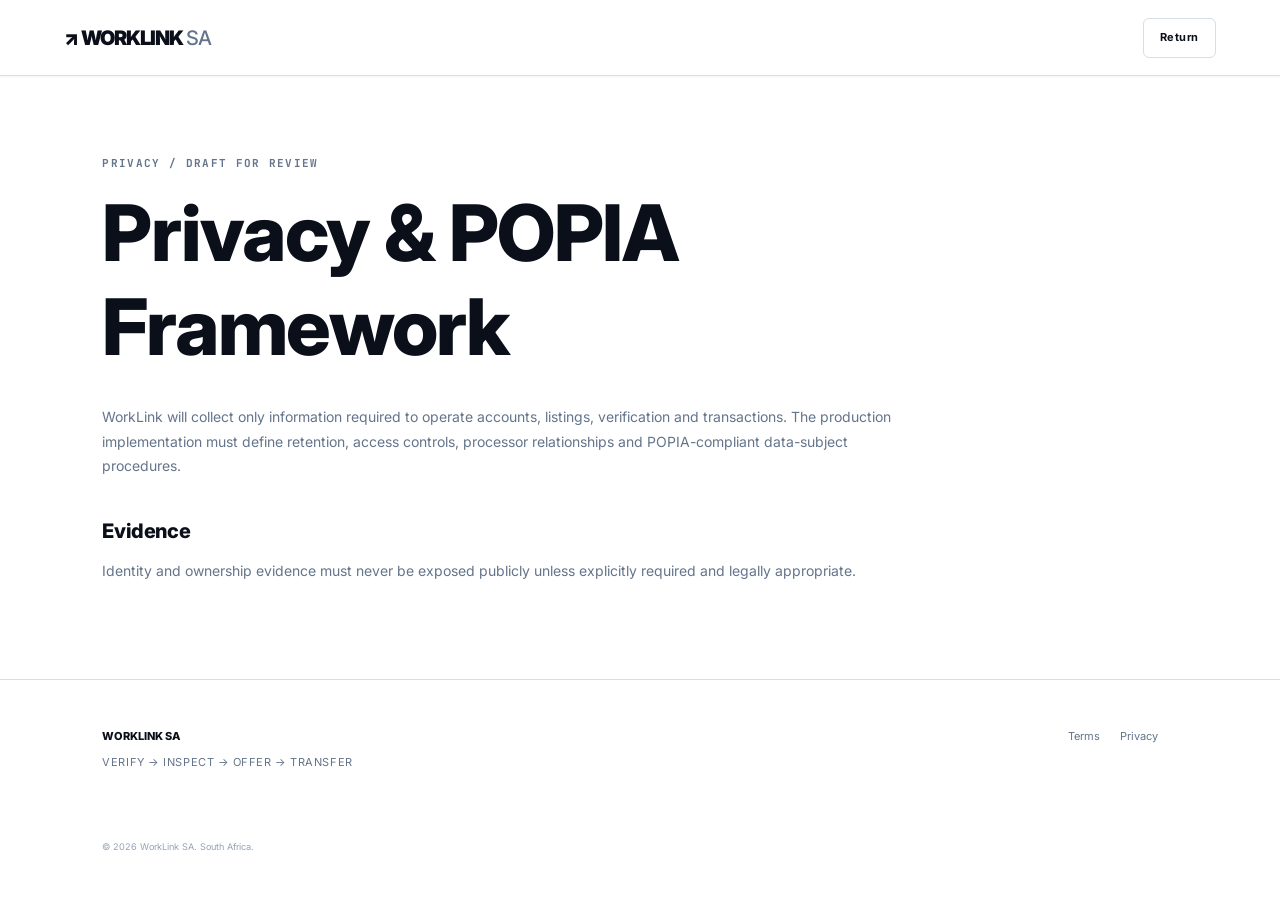
<file: privacy.html>
<!doctype html><html lang="en"><head><meta charset="utf-8"><meta name="viewport" content="width=device-width,initial-scale=1"><title>Privacy — WorkLink SA</title><link rel="stylesheet" href="style.css"></head><body><header><a class="logo" href="index.html">↗ WORKLINK <b>SA</b></a><button class="nav-toggle" aria-label="Toggle navigation" aria-controls="navDrawer">☰</button><nav id="mainNav"></nav><div id="navDrawer" class="nav-drawer" aria-label="Mobile navigation"></div><a class="outline" href="index.html">Return</a></header><main class="legal"><div class="sectiontag">PRIVACY / DRAFT FOR REVIEW</div><h1>Privacy & POPIA Framework</h1><p>WorkLink will collect only information required to operate accounts, listings, verification and transactions. The production implementation must define retention, access controls, processor relationships and POPIA-compliant data-subject procedures.</p><h2>Evidence</h2><p>Identity and ownership evidence must never be exposed publicly unless explicitly required and legally appropriate.</p></main><footer><div><b>WORKLINK SA</b><p>VERIFY → INSPECT → OFFER → TRANSFER</p></div><div><a href="terms.html">Terms</a><a href="privacy.html">Privacy</a></div><small>© 2026 WorkLink SA. South Africa.</small></footer><script src="app.js"></script></body></html>
</file>
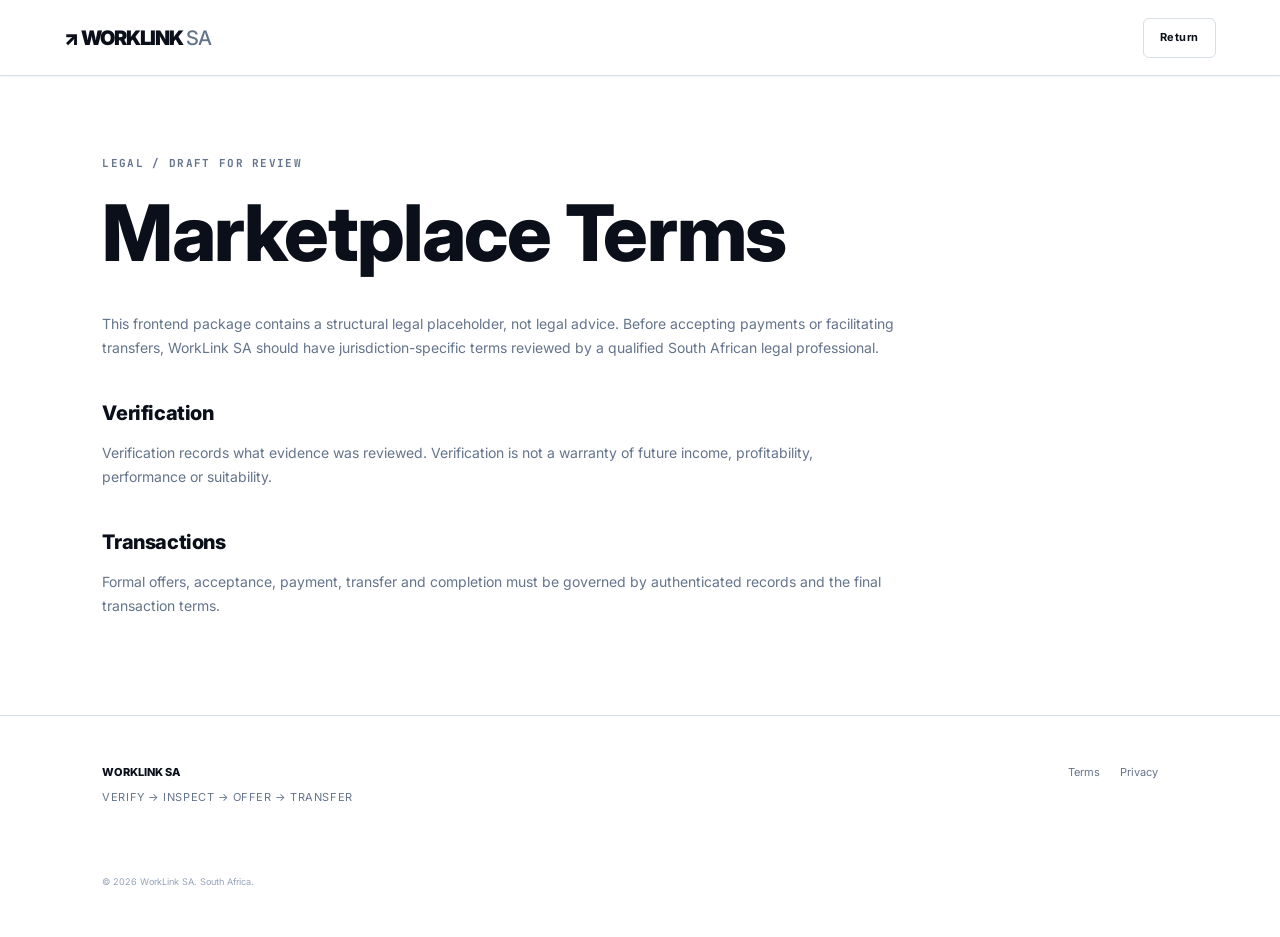
<file: terms.html>
<!doctype html><html lang="en"><head><meta charset="utf-8"><meta name="viewport" content="width=device-width,initial-scale=1"><title>Terms — WorkLink SA</title><link rel="stylesheet" href="style.css"></head><body><header><a class="logo" href="index.html">↗ WORKLINK <b>SA</b></a><button class="nav-toggle" aria-label="Toggle navigation" aria-controls="navDrawer">☰</button><nav id="mainNav"></nav><div id="navDrawer" class="nav-drawer" aria-label="Mobile navigation"></div><a class="outline" href="index.html">Return</a></header><main class="legal"><div class="sectiontag">LEGAL / DRAFT FOR REVIEW</div><h1>Marketplace Terms</h1><p>This frontend package contains a structural legal placeholder, not legal advice. Before accepting payments or facilitating transfers, WorkLink SA should have jurisdiction-specific terms reviewed by a qualified South African legal professional.</p><h2>Verification</h2><p>Verification records what evidence was reviewed. Verification is not a warranty of future income, profitability, performance or suitability.</p><h2>Transactions</h2><p>Formal offers, acceptance, payment, transfer and completion must be governed by authenticated records and the final transaction terms.</p></main><footer><div><b>WORKLINK SA</b><p>VERIFY → INSPECT → OFFER → TRANSFER</p></div><div><a href="terms.html">Terms</a><a href="privacy.html">Privacy</a></div><small>© 2026 WorkLink SA. South Africa.</small></footer><script src="app.js"></script></body></html>
</file>
<file: style.css>
@import url('https://fonts.googleapis.com/css2?family=Inter:wght@400;500;600;700;800;900&family=JetBrains+Mono:wght@400;600;700&display=swap');

/* ============================================
   DESIGN TOKENS & VARIABLES
   ============================================ */

:root {
  /* Semantic Colors */
  --ink: #0A0F1A;
  --ink-light: #1A1F2E;
  --blue: #1A6AFF;
  --blue-light: #3B7DFF;
  --blue-dark: #0D4ACC;
  --cyan: #00D1FF;
  --red: #E11D48;
  --red-light: #F87171;
  --steel: #64748B;
  --steel-light: #94A3B8;
  --line: #D8DEE6;
  --off: #F7F8FA;
  
  /* Semantic Status Colors */
  --success: #10B981;
  --warning: #F59E0B;
  --error: #E11D48;
  --info: #1A6AFF;
  
  /* Surface Colors */
  --surface-primary: #FFFFFF;
  --surface-secondary: #F7F8FA;
  --surface-tertiary: #EEF2F7;
  
  /* Shadows */
  --shadow-xs: 0 1px 2px rgba(10, 15, 26, 0.05);
  --shadow-sm: 0 1px 3px rgba(10, 15, 26, 0.1), 0 1px 2px rgba(10, 15, 26, 0.06);
  --shadow-md: 0 4px 6px rgba(10, 15, 26, 0.1), 0 2px 4px rgba(10, 15, 26, 0.06);
  --shadow-lg: 0 10px 15px rgba(10, 15, 26, 0.1), 0 4px 6px rgba(10, 15, 26, 0.05);
  --shadow-xl: 0 20px 25px rgba(10, 15, 26, 0.1), 0 10px 10px rgba(10, 15, 26, 0.04);
  
  /* Border Radius */
  --radius-xs: 2px;
  --radius-sm: 4px;
  --radius-md: 6px;
  --radius-lg: 8px;
  --radius-xl: 12px;
  --radius-2xl: 16px;
  
  /* Spacing Scale */
  --space-1: 4px;
  --space-2: 8px;
  --space-3: 12px;
  --space-4: 16px;
  --space-5: 20px;
  --space-6: 24px;
  --space-7: 28px;
  --space-8: 32px;
  --space-10: 40px;
  --space-12: 48px;
  --space-16: 64px;
  --space-20: 80px;
  --space-24: 96px;
  
  /* Typography */
  --font-sans: 'Inter', sans-serif;
  --font-mono: 'JetBrains Mono', monospace;
  
  /* Font Sizes */
  --text-xs: 11px;
  --text-sm: 12px;
  --text-base: 14px;
  --text-lg: 16px;
  --text-xl: 18px;
  --text-2xl: 20px;
  --text-3xl: 24px;
  --text-4xl: 32px;
  --text-5xl: 40px;
  --text-6xl: 56px;
  
  /* Line Heights */
  --leading-tight: 1.2;
  --leading-normal: 1.5;
  --leading-relaxed: 1.75;
  
  /* Transitions */
  --transition-fast: 150ms ease-out;
  --transition-base: 250ms ease-out;
  --transition-slow: 350ms ease-out;
  
  /* Focus Ring */
  --focus-ring: 0 0 0 3px rgba(26, 106, 255, 0.1), 0 0 0 1px var(--blue);
  --focus-ring-error: 0 0 0 3px rgba(225, 29, 72, 0.1), 0 0 0 1px var(--red);
}

/* ============================================
   GLOBAL & LAYOUT
   ============================================ */

* {
  box-sizing: border-box;
}

html {
  scroll-behavior: smooth;
  -webkit-font-smoothing: antialiased;
  -moz-osx-font-smoothing: grayscale;
}

body {
  margin: 0;
  font-family: var(--font-sans);
  font-size: var(--text-base);
  line-height: var(--leading-normal);
  color: var(--ink);
  background: var(--surface-primary);
  overflow-x: hidden;
}

a {
  text-decoration: none;
  color: inherit;
  transition: color var(--transition-fast);
}

a:focus-visible {
  outline: none;
  box-shadow: var(--focus-ring);
  border-radius: var(--radius-sm);
}

/* Respect user motion preferences */
@media (prefers-reduced-motion: reduce) {
  * {
    animation-duration: 0.01ms !important;
    animation-iteration-count: 1 !important;
    transition-duration: 0.01ms !important;
  }
}

/* ============================================
   SYSTEM BAR
   ============================================ */

.systembar {
  background: var(--ink);
  color: #cbd5e1;
  font: var(--text-xs) var(--font-mono);
  letter-spacing: 0.08em;
  padding: var(--space-2) 4%;
  display: flex;
  justify-content: space-between;
  gap: var(--space-4);
  overflow-x: auto;
}

.systembar i {
  display: inline-block;
  width: 7px;
  height: 7px;
  background: var(--cyan);
  border-radius: 50%;
  margin-right: var(--space-2);
  animation: pulse 2s cubic-bezier(0.4, 0, 0.6, 1) infinite;
}

@keyframes pulse {
  0%, 100% {
    opacity: 1;
  }
  50% {
    opacity: 0.5;
  }
}

.systembar span {
  white-space: nowrap;
}

@media (max-width: 768px) {
  .systembar span:not(:first-child) {
    display: none;
  }
}

/* ============================================
   HEADER & NAVIGATION
   ============================================ */

header {
  height: 76px;
  border-bottom: 1px solid var(--line);
  display: flex;
  align-items: center;
  justify-content: space-between;
  padding: 0 5%;
  position: sticky;
  top: 0;
  background: var(--surface-primary);
  z-index: 50;
  box-shadow: var(--shadow-xs);
}

.logo {
  font-weight: 900;
  letter-spacing: -0.05em;
  font-size: var(--text-2xl);
  flex-shrink: 0;
}

.logo b {
  color: var(--steel);
  font-weight: 500;
}

nav {
  display: flex;
  gap: var(--space-7);
  font-size: var(--text-xs);
  font-weight: 700;
  color: var(--steel);
}

nav a {
  position: relative;
  color: var(--steel);
  transition: color var(--transition-fast);
}

nav a:hover {
  color: var(--ink);
}

nav a::after {
  content: '';
  position: absolute;
  bottom: -2px;
  left: 0;
  width: 0;
  height: 2px;
  background: var(--blue);
  transition: width var(--transition-fast);
}

nav a:hover::after {
  width: 100%;
}

nav a:focus-visible {
  outline: none;
  box-shadow: var(--focus-ring);
  border-radius: var(--radius-sm);
}

/* Mobile Navigation Toggle */
.nav-toggle {
  display: none;
  background: none;
  border: none;
  font-size: var(--text-2xl);
  cursor: pointer;
  color: var(--ink);
  padding: var(--space-2);
  margin-right: var(--space-2);
  z-index: 60;
}

.nav-toggle:focus-visible {
  outline: none;
  box-shadow: var(--focus-ring);
  border-radius: var(--radius-sm);
}

/* Mobile Navigation Drawer */
.nav-drawer {
  display: none;
  position: fixed;
  top: 76px;
  left: 0;
  right: 0;
  background: var(--surface-primary);
  border-bottom: 1px solid var(--line);
  flex-direction: column;
  gap: var(--space-3);
  padding: var(--space-4);
  z-index: 55;
  max-height: calc(100vh - 76px);
  overflow-y: auto;
  box-shadow: var(--shadow-md);
}

.nav-drawer.active {
  display: flex;
}

.nav-drawer a {
  padding: var(--space-3) var(--space-2);
  font-size: var(--text-base);
  color: var(--ink);
  font-weight: 600;
  border-left: 2px solid transparent;
  transition: border-color var(--transition-fast), color var(--transition-fast);
}

.nav-drawer a:hover {
  color: var(--blue);
  border-left-color: var(--blue);
}

.nav-drawer a:focus-visible {
  outline: none;
  box-shadow: var(--focus-ring);
  border-radius: var(--radius-sm);
}

@media (max-width: 768px) {
  nav {
    display: none;
  }
  
  .nav-toggle {
    display: flex;
    align-items: center;
    justify-content: center;
  }
  
  header {
    padding: 0 var(--space-4);
  }
}

/* ============================================
   BUTTONS
   ============================================ */

button,
.btn,
.primary,
.secondary,
.outline {
  font: 700 var(--text-xs) var(--font-sans);
  letter-spacing: 0.05em;
  border-radius: var(--radius-md);
  padding: var(--space-3) var(--space-4);
  cursor: pointer;
  transition: all var(--transition-fast);
  display: inline-flex;
  align-items: center;
  justify-content: center;
  gap: var(--space-2);
  text-align: center;
  border: none;
  font-size: var(--text-xs);
  line-height: var(--leading-tight);
  min-height: 40px;
}

/* Primary Button */
.primary,
button.primary {
  background: var(--blue);
  color: white;
  border: 1px solid var(--blue);
  box-shadow: var(--shadow-sm);
}

.primary:hover,
button.primary:hover {
  background: var(--blue-dark);
  border-color: var(--blue-dark);
  box-shadow: var(--shadow-md);
  transform: translateY(-1px);
}

.primary:active,
button.primary:active {
  transform: translateY(0);
  box-shadow: var(--shadow-xs);
}

.primary:focus-visible,
button.primary:focus-visible {
  outline: none;
  box-shadow: var(--focus-ring);
}

.primary:disabled,
button.primary:disabled {
  opacity: 0.5;
  cursor: not-allowed;
  transform: none;
}

/* Secondary Button */
.secondary,
button.secondary {
  background: var(--off);
  color: var(--ink);
  border: 1px solid var(--line);
  box-shadow: var(--shadow-xs);
}

.secondary:hover,
button.secondary:hover {
  background: var(--surface-tertiary);
  border-color: var(--steel-light);
  box-shadow: var(--shadow-md);
}

.secondary:focus-visible,
button.secondary:focus-visible {
  outline: none;
  box-shadow: var(--focus-ring);
}

/* Outline Button */
.outline,
button.outline {
  background: transparent;
  color: var(--ink);
  border: 1px solid var(--line);
}

.outline:hover,
button.outline:hover {
  background: var(--off);
  border-color: var(--steel);
  color: var(--ink);
}

.outline:focus-visible,
button.outline:focus-visible {
  outline: none;
  box-shadow: var(--focus-ring);
}

/* Ghost Button */
.ghost,
button.ghost {
  background: transparent;
  color: var(--steel);
  border: none;
}

.ghost:hover,
button.ghost:hover {
  color: var(--ink);
  background: var(--off);
}

.ghost:focus-visible,
button.ghost:focus-visible {
  outline: none;
  box-shadow: var(--focus-ring);
}

/* ============================================
   FORM ELEMENTS
   ============================================ */

label {
  display: block;
  font-size: var(--text-sm);
  font-weight: 600;
  color: var(--ink);
  margin-bottom: var(--space-2);
  letter-spacing: 0.02em;
}

.form-group {
  margin-bottom: var(--space-4);
  display: flex;
  flex-direction: column;
}

input,
select,
textarea,
.input {
  border: 1px solid var(--line);
  padding: var(--space-3) var(--space-4);
  font: var(--text-base) var(--font-sans);
  background: var(--surface-primary);
  color: var(--ink);
  border-radius: var(--radius-md);
  transition: all var(--transition-fast);
  font-size: 16px; /* Prevents zoom on iOS */
}

input::placeholder,
textarea::placeholder {
  color: var(--steel-light);
}

input:hover,
select:hover,
textarea:hover {
  border-color: var(--steel-light);
  box-shadow: var(--shadow-xs);
}

input:focus,
select:focus,
textarea:focus {
  outline: none;
  border-color: var(--blue);
  box-shadow: var(--focus-ring);
}

input:disabled,
select:disabled,
textarea:disabled {
  background: var(--surface-secondary);
  color: var(--steel-light);
  cursor: not-allowed;
}

/* Error State */
input.error,
select.error,
textarea.error {
  border-color: var(--error);
  box-shadow: 0 0 0 3px rgba(225, 29, 72, 0.1);
}

input.error:focus,
select.error:focus,
textarea.error:focus {
  box-shadow: var(--focus-ring-error);
}

/* Success State */
input.success,
select.success,
textarea.success {
  border-color: var(--success);
  box-shadow: 0 0 0 3px rgba(16, 185, 129, 0.1);
}

/* Input Helper Text */
.input-helper {
  font-size: var(--text-xs);
  color: var(--steel-light);
  margin-top: var(--space-2);
}

.input-helper.error {
  color: var(--error);
}

.input-helper.success {
  color: var(--success);
}

textarea {
  resize: vertical;
  min-height: 120px;
  font-family: var(--font-sans);
}

select {
  appearance: none;
  background-image: url("data:image/svg+xml,%3Csvg xmlns='http://www.w3.org/2000/svg' width='12' height='12' viewBox='0 0 12 12'%3E%3Cpath fill='%23644748b' d='M10.293 3.293L6 7.586 1.707 3.293A1 1 0 00.293 4.707l5 5a1 1 0 001.414 0l5-5a1 1 0 10-1.414-1.414z'/%3E%3C/svg%3E");
  background-repeat: no-repeat;
  background-position: right var(--space-3) center;
  padding-right: var(--space-8);
}

/* ============================================
   CARDS
   ============================================ */

.card,
.offerbox,
.detailgrid section,
.txgrid section {
  border: 1px solid var(--line);
  border-radius: var(--radius-lg);
  padding: var(--space-7);
  background: var(--surface-primary);
  transition: all var(--transition-base);
  box-shadow: var(--shadow-xs);
}

.card:hover {
  border-color: var(--steel-light);
  box-shadow: var(--shadow-md);
  transform: translateY(-2px);
}

.card.interactive {
  cursor: pointer;
}

.card.interactive:focus-visible {
  outline: none;
  box-shadow: var(--focus-ring);
}

/* ============================================
   BADGES
   ============================================ */

.badge {
  display: inline-flex;
  align-items: center;
  gap: var(--space-2);
  padding: var(--space-1) var(--space-3);
  border-radius: var(--radius-xl);
  font-size: var(--text-xs);
  font-weight: 700;
  letter-spacing: 0.05em;
  line-height: var(--leading-tight);
  white-space: nowrap;
  background: rgba(26, 106, 255, 0.1);
  color: var(--blue);
  border: 1px solid rgba(26, 106, 255, 0.2);
}

/* ============================================
   ALERTS & NOTICES
   ============================================ */

.alert {
  padding: var(--space-4) var(--space-5);
  border-radius: var(--radius-lg);
  border-left: 4px solid transparent;
  display: flex;
  gap: var(--space-3);
  margin-bottom: var(--space-4);
}

.alert-info {
  background: rgba(26, 106, 255, 0.05);
  border-left-color: var(--info);
  color: var(--ink);
}

.alert-success {
  background: rgba(16, 185, 129, 0.05);
  border-left-color: var(--success);
  color: var(--ink);
}

.alert-warning {
  background: rgba(245, 158, 11, 0.05);
  border-left-color: var(--warning);
  color: var(--ink);
}

.alert-error {
  background: rgba(225, 29, 72, 0.05);
  border-left-color: var(--error);
  color: var(--ink);
}

.notice {
  margin-top: var(--space-6);
  border-left: 4px solid var(--error);
  padding: var(--space-5);
  background: var(--off);
  border-radius: var(--radius-lg);
  max-width: 900px;
}

.notice b {
  display: block;
  color: var(--ink);
  margin-bottom: var(--space-2);
  font-size: var(--text-sm);
}

.notice p {
  color: var(--steel);
  font-size: var(--text-sm);
  line-height: var(--leading-relaxed);
  margin: 0;
}

/* ============================================
   MODALS
   ============================================ */

.modal {
  display: none;
  position: fixed;
  inset: 0;
  background: rgba(10, 15, 26, 0.85);
  z-index: 100;
  align-items: center;
  justify-content: center;
  padding: var(--space-4);
  backdrop-filter: blur(2px);
  animation: modalFadeIn var(--transition-base);
}

@keyframes modalFadeIn {
  from {
    opacity: 0;
  }
  to {
    opacity: 1;
  }
}

.modal.show {
  display: flex;
}

.modalbox {
  background: var(--surface-primary);
  width: min(560px, 100%);
  padding: var(--space-9);
  position: relative;
  border-top: 4px solid var(--blue);
  border-radius: var(--radius-lg);
  box-shadow: var(--shadow-xl);
  animation: modalSlideIn var(--transition-base);
  max-height: 90vh;
  overflow-y: auto;
}

@keyframes modalSlideIn {
  from {
    transform: translateY(20px);
    opacity: 0;
  }
  to {
    transform: translateY(0);
    opacity: 1;
  }
}

.modalbox h2 {
  font-size: var(--text-4xl);
  letter-spacing: -0.05em;
  margin: 0 0 var(--space-4);
  font-weight: 800;
  color: var(--ink);
}

.close {
  position: absolute;
  right: var(--space-4);
  top: var(--space-4);
  border: none;
  background: none;
  font-size: var(--text-2xl);
  cursor: pointer;
  color: var(--steel-light);
  padding: var(--space-2);
  transition: color var(--transition-fast);
  border-radius: var(--radius-md);
}

.close:hover {
  color: var(--ink);
}

.close:focus-visible {
  outline: none;
  box-shadow: var(--focus-ring);
}

.modalbox form {
  display: grid;
  gap: var(--space-3);
  margin-top: var(--space-6);
}

.modalbox input,
.modalbox select,
.modalbox textarea {
  border: 1px solid var(--line);
  padding: var(--space-3) var(--space-4);
  font: var(--text-sm) var(--font-sans);
  border-radius: var(--radius-md);
}

/* ============================================
   TYPOGRAPHY
   ============================================ */

h1, h2, h3, h4, h5, h6 {
  margin: 0;
  font-weight: 800;
  line-height: var(--leading-tight);
  letter-spacing: -0.02em;
}

h1 {
  font-size: clamp(32px, 7vw, 78px);
  margin-bottom: var(--space-5);
}

h2 {
  font-size: clamp(28px, 5vw, 65px);
  margin-bottom: var(--space-6);
}

h3 {
  font-size: var(--text-2xl);
  margin-bottom: var(--space-3);
}

h4 {
  font-size: var(--text-lg);
  margin-bottom: var(--space-2);
}

p {
  margin: 0 0 var(--space-4);
  line-height: var(--leading-relaxed);
}

em {
  font-style: normal;
  color: var(--blue);
  font-weight: 700;
}

strong {
  font-weight: 700;
  color: var(--ink);
}

/* ============================================
   SECTION TAGS & EYEBROWS
   ============================================ */

.eyebrow,
.sectiontag {
  font: 700 var(--text-xs) var(--font-mono);
  letter-spacing: 0.12em;
  color: var(--steel);
  margin-bottom: var(--space-5);
  text-transform: uppercase;
}

.sectiontag {
  margin-bottom: var(--space-4);
}

/* ============================================
   HERO SECTION
   ============================================ */

.hero {
  min-height: 650px;
  padding: var(--space-20) 8%;
  display: grid;
  grid-template-columns: 1.4fr 0.6fr;
  gap: var(--space-20);
  align-items: center;
}

.hero p {
  max-width: 620px;
  color: var(--steel);
  font-size: var(--text-lg);
  line-height: var(--leading-relaxed);
}

.actions {
  display: flex;
  gap: var(--space-3);
  margin-top: var(--space-8);
  flex-wrap: wrap;
}

.actions a,
.actions button {
  text-decoration: none;
}

/* Terminal/Dashboard Box */
.terminal {
  border: 1px solid var(--line);
  border-radius: var(--radius-lg);
  font-family: var(--font-mono);
  font-size: var(--text-xs);
  background: var(--surface-primary);
  box-shadow: var(--shadow-md);
  overflow: hidden;
}

.terminal-head {
  padding: var(--space-4);
  border-bottom: 1px solid var(--line);
  display: flex;
  justify-content: space-between;
  align-items: center;
  background: var(--surface-secondary);
  font-weight: 700;
  letter-spacing: 0.05em;
}

.terminal-head span {
  color: var(--success);
  animation: pulse 2s ease-in-out infinite;
}

.metric {
  padding: var(--space-5);
  border-bottom: 1px solid var(--line);
  display: flex;
  flex-direction: column;
  gap: var(--space-2);
}

.metric:last-child {
  border-bottom: none;
}

.metric small {
  display: block;
  color: var(--steel-light);
  font-size: var(--text-xs);
  text-transform: uppercase;
  letter-spacing: 0.05em;
}

.metric strong {
  font-size: var(--text-sm);
  color: var(--ink);
}

/* ============================================
   INK SECTION (Dark Background)
   ============================================ */

.ink {
  background: var(--ink);
  color: #fff;
  padding: var(--space-20) 8%;
}

.ink .sectiontag {
  color: #94a3b8;
}

.ink h2 {
  color: #fff;
}

/* Protocol Grid */
.protocol {
  display: grid;
  grid-template-columns: repeat(4, 1fr);
  gap: 0;
  border-top: 1px solid #334155;
}

.protocol article {
  padding: var(--space-7);
  border-right: 1px solid #334155;
  display: flex;
  flex-direction: column;
  gap: var(--space-4);
  transition: all var(--transition-base);
}

.protocol article:last-child {
  border-right: none;
}

.protocol article:hover {
  background: rgba(26, 106, 255, 0.05);
  transform: translateY(-2px);
}

.protocol b {
  font-family: var(--font-mono);
  color: var(--cyan);
  font-size: var(--text-3xl);
  line-height: 1;
}

.protocol h3 {
  letter-spacing: 0.05em;
  font-size: var(--text-xl);
  color: #fff;
  margin: 0;
}

.protocol p {
  color: #94a3b8;
  font-size: var(--text-sm);
  line-height: var(--leading-relaxed);
  margin: 0;
}

/* ============================================
   MARKET SECTION
   ============================================ */

.market {
  padding: var(--space-20) 8%;
  background: var(--surface-primary);
}

.sectiontop {
  display: flex;
  justify-content: space-between;
  gap: var(--space-5);
  align-items: flex-end;
  margin-bottom: var(--space-6);
  flex-wrap: wrap;
}

.sectiontop > div:first-child {
  flex: 1;
  min-width: 300px;
}

.filters {
  display: flex;
  gap: var(--space-2);
  flex-wrap: wrap;
}

.filters input {
  border: 1px solid var(--line);
  padding: var(--space-3) var(--space-4);
  font: var(--text-xs) var(--font-mono);
  border-radius: var(--radius-md);
  min-width: 200px;
  transition: all var(--transition-fast);
}

.filters input:focus {
  border-color: var(--blue);
  box-shadow: var(--focus-ring);
}

.filters button {
  padding: var(--space-3) var(--space-4);
  background: var(--surface-primary);
  border: 1px solid var(--line);
  font-size: var(--text-xs);
  font-weight: 700;
  border-radius: var(--radius-md);
  cursor: pointer;
  transition: all var(--transition-fast);
  text-transform: uppercase;
  letter-spacing: 0.05em;
}

.filters button:hover {
  border-color: var(--blue);
  color: var(--blue);
  background: rgba(26, 106, 255, 0.05);
}

.filters button.active {
  background: var(--blue);
  color: white;
  border-color: var(--blue);
}

.grid {
  display: grid;
  grid-template-columns: repeat(3, 1fr);
  gap: 0;
  border-top: 1px solid var(--line);
  border-left: 1px solid var(--line);
}

/* Asset Card */
.asset {
  border-right: 1px solid var(--line);
  border-bottom: 1px solid var(--line);
  padding: var(--space-6);
  min-height: 330px;
  display: flex;
  flex-direction: column;
  gap: var(--space-3);
  transition: all var(--transition-base);
  background: var(--surface-primary);
  cursor: pointer;
  position: relative;
}

.asset::before {
  content: '';
  position: absolute;
  top: 0;
  left: 0;
  right: 0;
  height: 2px;
  background: var(--blue);
  transform: scaleX(0);
  transform-origin: left;
  transition: transform var(--transition-fast);
}

.asset:hover {
  background: var(--surface-secondary);
  box-shadow: inset 0 0 0 1px var(--line), var(--shadow-md);
  transform: translateY(-2px);
}

.asset:hover::before {
  transform: scaleX(1);
}

.asset:focus-visible {
  outline: none;
  box-shadow: var(--focus-ring);
}

.assetmeta {
  display: flex;
  justify-content: space-between;
  font: var(--text-xs) var(--font-mono);
  color: var(--steel);
  align-items: center;
}

.asset h3 {
  font-size: var(--text-2xl);
  letter-spacing: -0.04em;
  margin: var(--space-5) 0 var(--space-2);
  flex-shrink: 0;
}

.asset p {
  color: var(--steel);
  font-size: var(--text-sm);
  line-height: var(--leading-normal);
  flex: 1;
  margin: 0;
}

.data {
  border-top: 1px solid var(--line);
  padding-top: var(--space-3);
  display: flex;
  justify-content: space-between;
  font: var(--text-xs) var(--font-mono);
  gap: var(--space-2);
  margin-bottom: var(--space-3);
}

.data span {
  color: var(--steel);
}

.inspect {
  background: var(--ink);
  color: #fff;
  border: none;
  padding: var(--space-3) var(--space-4);
  text-align: left;
  font: 700 var(--text-xs) var(--font-mono);
  cursor: pointer;
  border-radius: var(--radius-md);
  transition: all var(--transition-fast);
  margin-top: auto;
  letter-spacing: 0.05em;
}

.inspect:hover {
  background: var(--blue);
  transform: translateX(2px);
}

.inspect:focus-visible {
  outline: none;
  box-shadow: var(--focus-ring);
}

/* ============================================
   INSPECTION SECTION
   ============================================ */

.inspection {
  background: var(--off);
  padding: var(--space-20) 8%;
  display: grid;
  grid-template-columns: 1fr 1fr;
  gap: var(--space-20);
}

.inspection p {
  color: var(--steel);
  line-height: var(--leading-relaxed);
  font-size: var(--text-lg);
}

/* Ledger */
.ledger {
  background: var(--surface-primary);
  border: 1px solid var(--line);
  border-radius: var(--radius-lg);
  padding: var(--space-6);
  font: var(--text-xs) var(--font-mono);
  box-shadow: var(--shadow-xs);
}

.ledger h3 {
  font-size: var(--text-xs);
  margin: 0 0 var(--space-5);
  letter-spacing: 0.08em;
  text-transform: uppercase;
  color: var(--steel);
  font-weight: 700;
}

.ledger div {
  border-top: 1px solid var(--line);
  padding: var(--space-4) 0;
  display: grid;
  grid-template-columns: 80px 1fr auto;
  gap: var(--space-3);
  align-items: center;
}

.ledger div:first-child {
  border-top: none;
}

.ledger span {
  color: var(--steel);
  font-weight: 500;
}

.ledger b {
  color: var(--blue);
  font-size: var(--text-xs);
  white-space: nowrap;
  background: rgba(26, 106, 255, 0.1);
  padding: var(--space-1) var(--space-2);
  border-radius: var(--radius-sm);
}

.ledger b.partial {
  color: var(--warning);
  background: rgba(245, 158, 11, 0.1);
}

.ledger b.unknown {
  color: var(--steel-light);
  background: var(--surface-secondary);
}

/* ============================================
   CAREER/CV SECTION
   ============================================ */

.cv {
  padding: var(--space-20) 8%;
  display: grid;
  grid-template-columns: 1fr 0.6fr;
  gap: var(--space-20);
  align-items: center;
  background: var(--surface-primary);
}

.cv h2 {
  margin-bottom: var(--space-5);
}

.cv p {
  color: var(--steel);
  line-height: var(--leading-relaxed);
  font-size: var(--text-lg);
}

.cvpanel {
  background: var(--ink);
  color: #fff;
  padding: var(--space-10);
  border-left: 5px solid var(--blue);
  border-radius: var(--radius-lg);
  min-height: 280px;
  display: flex;
  flex-direction: column;
  justify-content: space-between;
  box-shadow: var(--shadow-lg);
}

.cvpanel small {
  font: var(--text-xs) var(--font-mono);
  color: #94a3b8;
  text-transform: uppercase;
  letter-spacing: 0.05em;
}

.cvpanel strong {
  font-size: var(--text-5xl);
  line-height: var(--leading-tight);
  letter-spacing: -0.06em;
  display: block;
  margin: var(--space-6) 0;
  color: #fff;
}

.cvpanel p {
  font: var(--text-xs) var(--font-mono);
  color: var(--cyan);
  margin: 0;
  letter-spacing: 0.05em;
}

/* ============================================
   SUBMIT SECTION
   ============================================ */

.submit {
  background: var(--off);
  padding: var(--space-20) 8%;
}

.submit h2 {
  margin-bottom: var(--space-5);
}

.submit > p {
  color: var(--steel);
  max-width: 650px;
  font-size: var(--text-lg);
  line-height: var(--leading-relaxed);
  margin-bottom: var(--space-8);
}

.submit form {
  display: grid;
  grid-template-columns: 1fr 1fr;
  gap: var(--space-3);
  max-width: 850px;
  margin-bottom: var(--space-8);
}

.submit textarea {
  grid-column: 1 / -1;
  min-height: 130px;
}

.submit button {
  width: max-content;
}

.result {
  max-width: 850px;
  margin-top: var(--space-6);
  border-left: 4px solid var(--blue);
  padding: var(--space-5);
  background: var(--surface-primary);
  font: var(--text-sm) var(--font-mono);
  border-radius: var(--radius-lg);
  box-shadow: var(--shadow-xs);
}

.result strong {
  display: block;
  color: var(--blue);
  margin-bottom: var(--space-2);
}

.result span {
  display: block;
  color: var(--ink);
  font-weight: 700;
  font-size: var(--text-lg);
  margin-bottom: var(--space-3);
}

.result p {
  color: var(--steel);
  margin: 0;
  font-size: var(--text-sm);
}

/* ============================================
   DETAIL PAGES
   ============================================ */

.detail {
  min-height: 75vh;
  padding: var(--space-20) 8%;
  background: var(--surface-primary);
}

.statusline {
  font: var(--text-xs) var(--font-mono);
  border-top: 1px solid var(--line);
  border-bottom: 1px solid var(--line);
  padding: var(--space-4) 0;
  color: var(--steel);
  margin-bottom: var(--space-8);
  display: flex;
  gap: var(--space-6);
  flex-wrap: wrap;
}

.statusline b {
  color: var(--ink);
  font-weight: 700;
}

.detailgrid,
.txgrid {
  display: grid;
  grid-template-columns: 1.3fr 0.7fr;
  gap: var(--space-7);
  margin-top: var(--space-8);
}

.detailgrid section,
.detailgrid aside,
.txgrid section {
  border: 1px solid var(--line);
  border-radius: var(--radius-lg);
  padding: var(--space-7);
  background: var(--surface-primary);
  box-shadow: var(--shadow-xs);
}

.offerbox {
  display: flex;
  flex-direction: column;
  gap: var(--space-4);
}

.offerbox .sectiontag {
  margin: 0;
}

.offerbox p {
  color: var(--steel);
  font-size: var(--text-sm);
  line-height: var(--leading-normal);
  margin: 0 0 var(--space-4);
}

.offerbox form {
  display: grid;
  gap: var(--space-3);
}

.detail h3 {
  font: var(--text-xs) var(--font-mono);
  letter-spacing: 0.08em;
  margin-bottom: var(--space-3);
  text-transform: uppercase;
  color: var(--steel);
}

.detail p {
  color: var(--steel);
  line-height: var(--leading-relaxed);
  font-size: var(--text-base);
  margin-bottom: var(--space-3);
}

/* ============================================
   TRANSACTION SECTION
   ============================================ */

.timeline {
  margin-top: var(--space-8);
  border-top: 1px solid var(--line);
}

.timeline div {
  padding: var(--space-4);
  border-bottom: 1px solid var(--line);
  font: var(--text-sm) var(--font-mono);
  color: var(--steel);
  display: flex;
  gap: var(--space-3);
  align-items: center;
  transition: all var(--transition-fast);
}

.timeline div:last-child {
  border-bottom: none;
}

.timeline div:hover {
  background: var(--surface-secondary);
}

.timeline b {
  display: flex;
  align-items: center;
  justify-content: center;
  width: 24px;
  height: 24px;
  border-radius: 50%;
  background: var(--surface-tertiary);
  color: var(--steel);
  font-size: var(--text-sm);
  flex-shrink: 0;
}

.timeline .done b {
  background: var(--success);
  color: white;
}

/* ============================================
   LEGAL PAGES
   ============================================ */

.legal {
  max-width: 1000px;
  padding: var(--space-20) 8%;
  background: var(--surface-primary);
}

.legal h1 {
  margin-bottom: var(--space-8);
}

.legal h2 {
  margin-top: var(--space-10);
  margin-bottom: var(--space-4);
  font-size: var(--text-2xl);
}

.legal p {
  color: var(--steel);
  line-height: var(--leading-relaxed);
  font-size: var(--text-base);
  margin-bottom: var(--space-4);
}

/* ============================================
   FOOTER
   ============================================ */

footer {
  border-top: 1px solid var(--line);
  padding: var(--space-12) 8%;
  display: grid;
  grid-template-columns: 1fr auto;
  gap: var(--space-12);
  align-items: flex-start;
  font-size: var(--text-xs);
  color: var(--steel);
  background: var(--surface-primary);
}

footer b {
  color: var(--ink);
  display: block;
  margin-bottom: var(--space-2);
  font-weight: 800;
}

footer p {
  font-size: var(--text-xs);
  margin: 0;
  letter-spacing: 0.05em;
}

footer a {
  display: inline-block;
  margin-right: var(--space-5);
  color: var(--steel);
  transition: color var(--transition-fast);
}

footer a:hover {
  color: var(--ink);
}

footer small {
  display: block;
  margin-top: var(--space-5);
  color: var(--steel-light);
}

/* ============================================
   RESPONSIVE DESIGN
   ============================================ */

@media (max-width: 1024px) {
  .hero {
    grid-template-columns: 1fr;
    gap: var(--space-12);
    padding: var(--space-16) 6%;
    min-height: auto;
  }
  
  .protocol {
    grid-template-columns: repeat(2, 1fr);
  }
  
  .protocol article {
    border-right: 1px solid #334155;
  }
  
  .protocol article:nth-child(even) {
    border-right: none;
  }
  
  .protocol article:nth-child(n + 3) {
    border-bottom: 1px solid #334155;
  }
  
  .grid {
    grid-template-columns: repeat(2, 1fr);
  }
  
  .detailgrid,
  .txgrid {
    grid-template-columns: 1fr;
  }
  
  .inspection,
  .cv {
    grid-template-columns: 1fr;
    gap: var(--space-12);
  }
  
  .cvpanel {
    min-height: auto;
  }
  
  footer {
    grid-template-columns: 1fr;
  }
}

@media (max-width: 768px) {
  :root {
    --text-5xl: 32px;
    --text-4xl: 28px;
  }
  
  .systembar span:not(:first-child) {
    display: none;
  }
  
  header {
    padding: 0 var(--space-4);
    height: auto;
    min-height: 64px;
  }
  
  nav {
    display: none;
  }
  
  .nav-toggle {
    display: flex;
  }
  
  .hero,
  .ink,
  .market,
  .inspection,
  .cv,
  .submit,
  .detail,
  .legal {
    padding: var(--space-16) var(--space-4);
  }
  
  .hero h1,
  .detail h1 {
    font-size: clamp(28px, 6vw, 48px);
  }
  
  .ink h2,
  .market h2,
  .inspection h2,
  .cv h2 {
    font-size: clamp(24px, 5vw, 42px);
  }
  
  .sectiontop {
    flex-direction: column;
    align-items: stretch;
  }
  
  .filters {
    flex-direction: column;
  }
  
  .filters input {
    width: 100%;
    min-width: auto;
  }
  
  .filters button {
    flex: 1;
  }
  
  .grid {
    grid-template-columns: 1fr;
  }
  
  .asset {
    min-height: auto;
  }
  
  .protocol {
    grid-template-columns: 1fr;
    border-top: none;
  }
  
  .protocol article {
    border-right: none;
    border-bottom: 1px solid #334155;
    padding: var(--space-6);
  }
  
  .actions {
    flex-direction: column;
  }
  
  .actions a,
  .actions button {
    width: 100%;
  }
  
  .terminal {
    margin-top: var(--space-8);
  }
  
  .submit form {
    grid-template-columns: 1fr;
  }
  
  .submit textarea {
    grid-column: auto;
  }
  
  .detailgrid,
  .txgrid {
    gap: var(--space-4);
  }
  
  .offerbox form {
    gap: var(--space-3);
  }
  
  footer {
    gap: var(--space-6);
    padding: var(--space-8) var(--space-4);
  }
  
  footer a {
    display: block;
    margin-right: 0;
    margin-bottom: var(--space-2);
  }
}

@media (max-width: 480px) {
  :root {
    --space-4: 12px;
    --space-6: 16px;
    --space-8: 20px;
  }
  
  header {
    padding: 0 var(--space-3);
  }
  
  .hero,
  .ink,
  .market,
  .inspection,
  .cv,
  .submit,
  .detail,
  .legal {
    padding: var(--space-12) var(--space-3);
  }
  
  h1 {
    font-size: clamp(24px, 6vw, 36px);
  }
  
  h2 {
    font-size: clamp(20px, 5vw, 28px);
  }
  
  .terminal-head,
  .metric {
    padding: var(--space-3);
  }
  
  .offerbox,
  .detailgrid section,
  .txgrid section {
    padding: var(--space-4);
  }
  
  .modalbox {
    padding: var(--space-5);
  }
  
  .modalbox h2 {
    font-size: var(--text-3xl);
  }
  
  button,
  .btn,
  .primary,
  .secondary,
  .outline {
    width: 100%;
  }
  
  input,
  select,
  textarea {
    font-size: 16px;
  }
}

/* ============================================
   ACCESSIBILITY & UTILITY
   ============================================ */

.sr-only {
  position: absolute;
  width: 1px;
  height: 1px;
  padding: 0;
  margin: -1px;
  overflow: hidden;
  clip: rect(0, 0, 0, 0);
  white-space: nowrap;
  border-width: 0;
}

.no-scroll {
  overflow: hidden;
}

/* Empty State */
.empty-state {
  text-align: center;
  padding: var(--space-12);
  color: var(--steel);
}

.empty-state strong {
  display: block;
  color: var(--ink);
  margin-bottom: var(--space-2);
}

/* Loading Skeleton */
.skeleton {
  background: linear-gradient(
    90deg,
    var(--surface-tertiary) 0%,
    var(--surface-secondary) 50%,
    var(--surface-tertiary) 100%
  );
  background-size: 200% 100%;
  animation: shimmer 1.5s infinite;
  border-radius: var(--radius-md);
}

@keyframes shimmer {
  0% {
    background-position: 200% 0;
  }
  100% {
    background-position: -200% 0;
  }
}

/* Display Utilities */
.hide-mobile {
  display: block;
}

.show-mobile {
  display: none;
}

@media (max-width: 768px) {
  .hide-mobile {
    display: none;
  }
  
  .show-mobile {
    display: block;
  }
}
</file>
